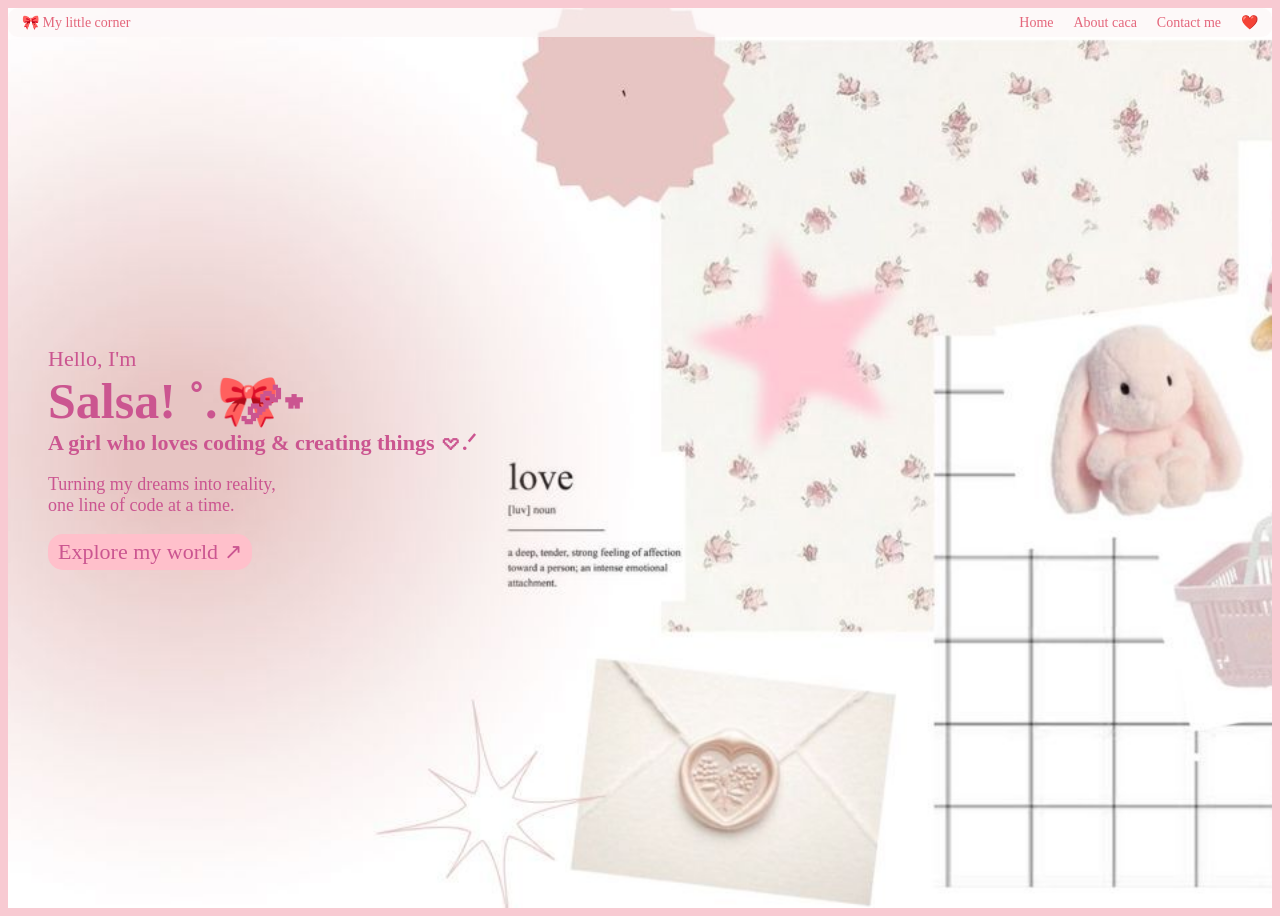
<file: index.html>
<html>

<head>
    <meta charset="UTF-8">
    <meta name="viewport" content="width=device-width, initial-scale=1.0">
    <title>website lucu caca</title>
    <link rel="stylesheet" href="ini.css">
</head>

<body style="background-color: #f6b9c3be;">

    <div>
        <ul class="ul-class">

            <li class="li-little">
                🎀 My little corner
            </li>

            <li class="li-home">
                <a href="index.html">Home</a>
            </li>

            <li class="li-aboutme">
                <a href="about.html" title="getting know about me! 🎀🫶🏻💌💓">
                    About caca
                </a>
            </li>

            <li class="li-contact">
                <a href="contact.html" title="u can whenever to contact me! 📞">
                    Contact me
                </a>
            </li>

            <li class="li-love">
                ❤️
            </li>

        </ul>
    </div>


    <!-- Pembungkus gambar dan teks -->
    <div class="container-gambar">

        <img src="dekstop.jpg" alt="background">

        <!-- Teks yang muncul di atas gambar -->
        <div class="teks-di-atas-gambar">

            <p>Hello, I'm</p>

            <h1>Salsa! ˚.🎀༘⋆</h1>

            <p>
                <strong>
                    A girl who loves coding & creating things 𖹭.ᐟ
                </strong>
            </p>

            <pre>Turning my dreams into reality,
one line of code at a time.</pre>

            <p class="explore">
                Explore my world ↗
            </p>

        </div>

    </div>

</body>

</html>
</file>
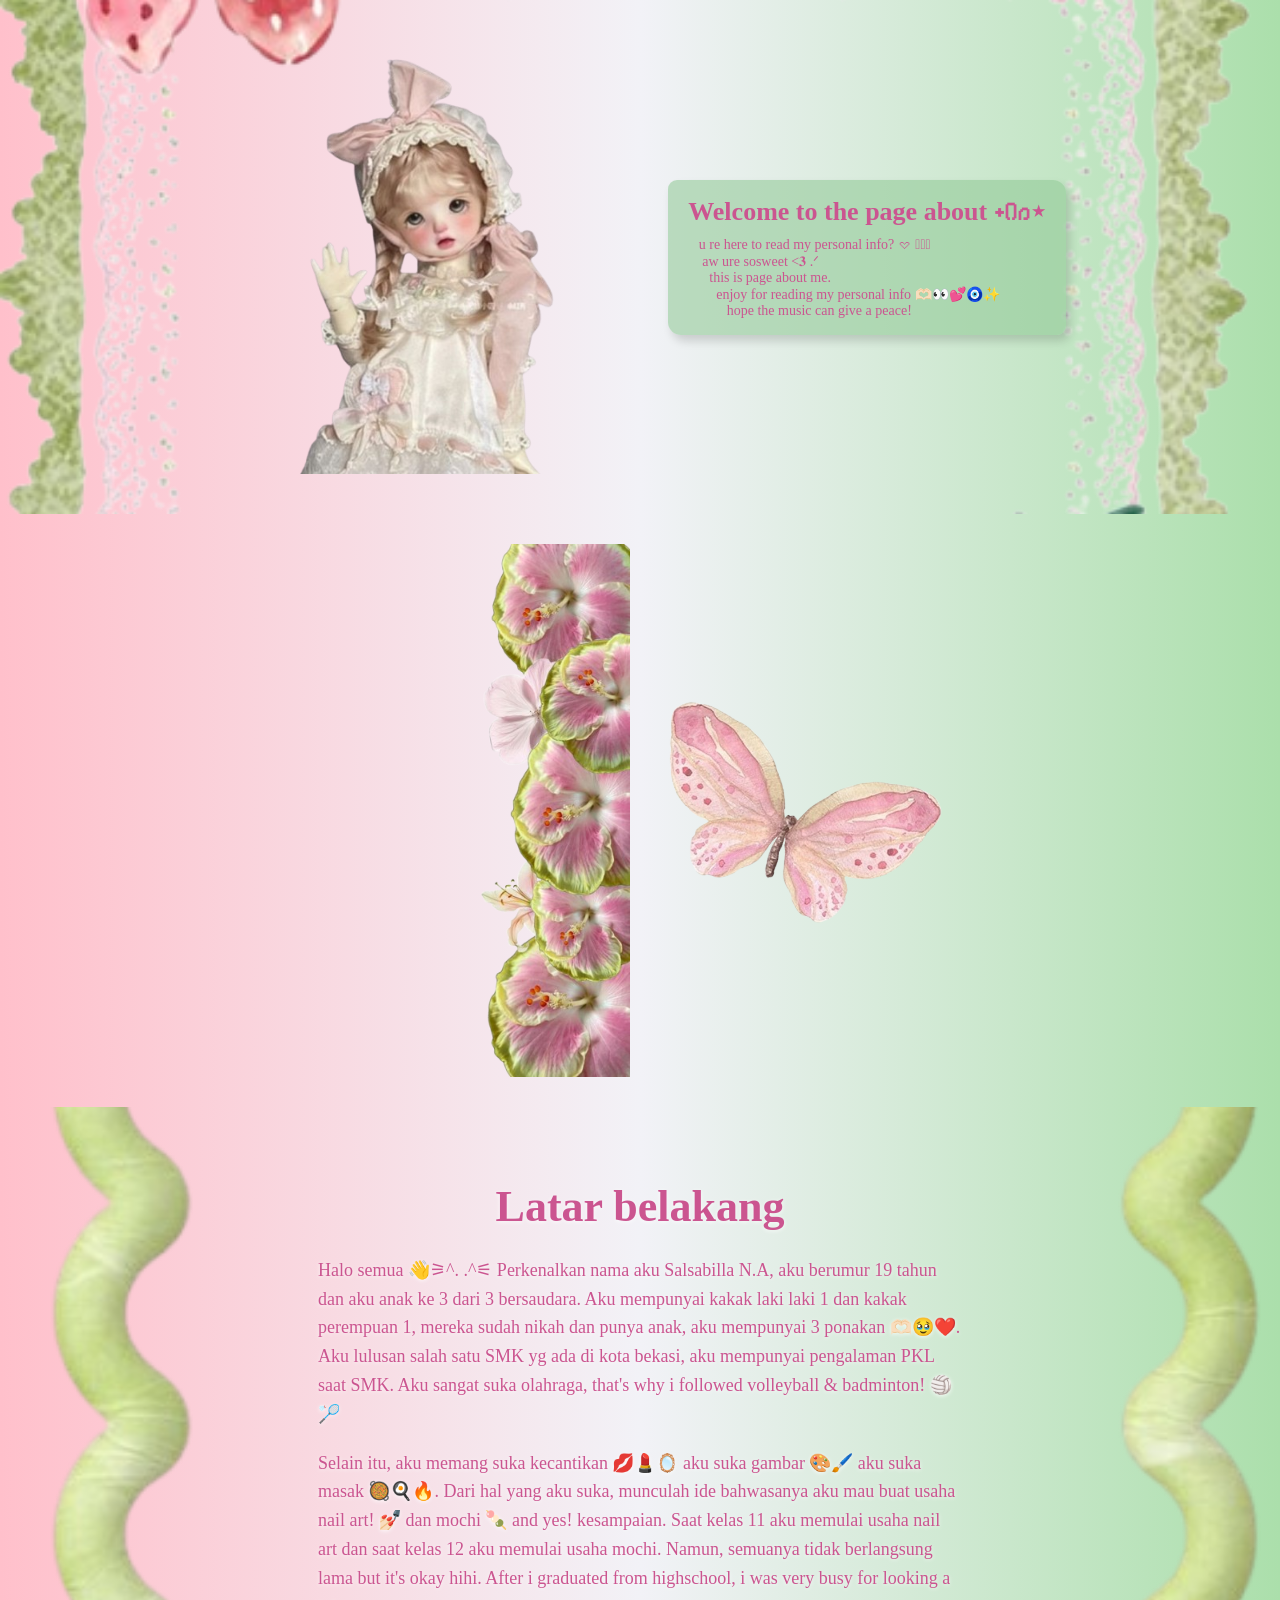
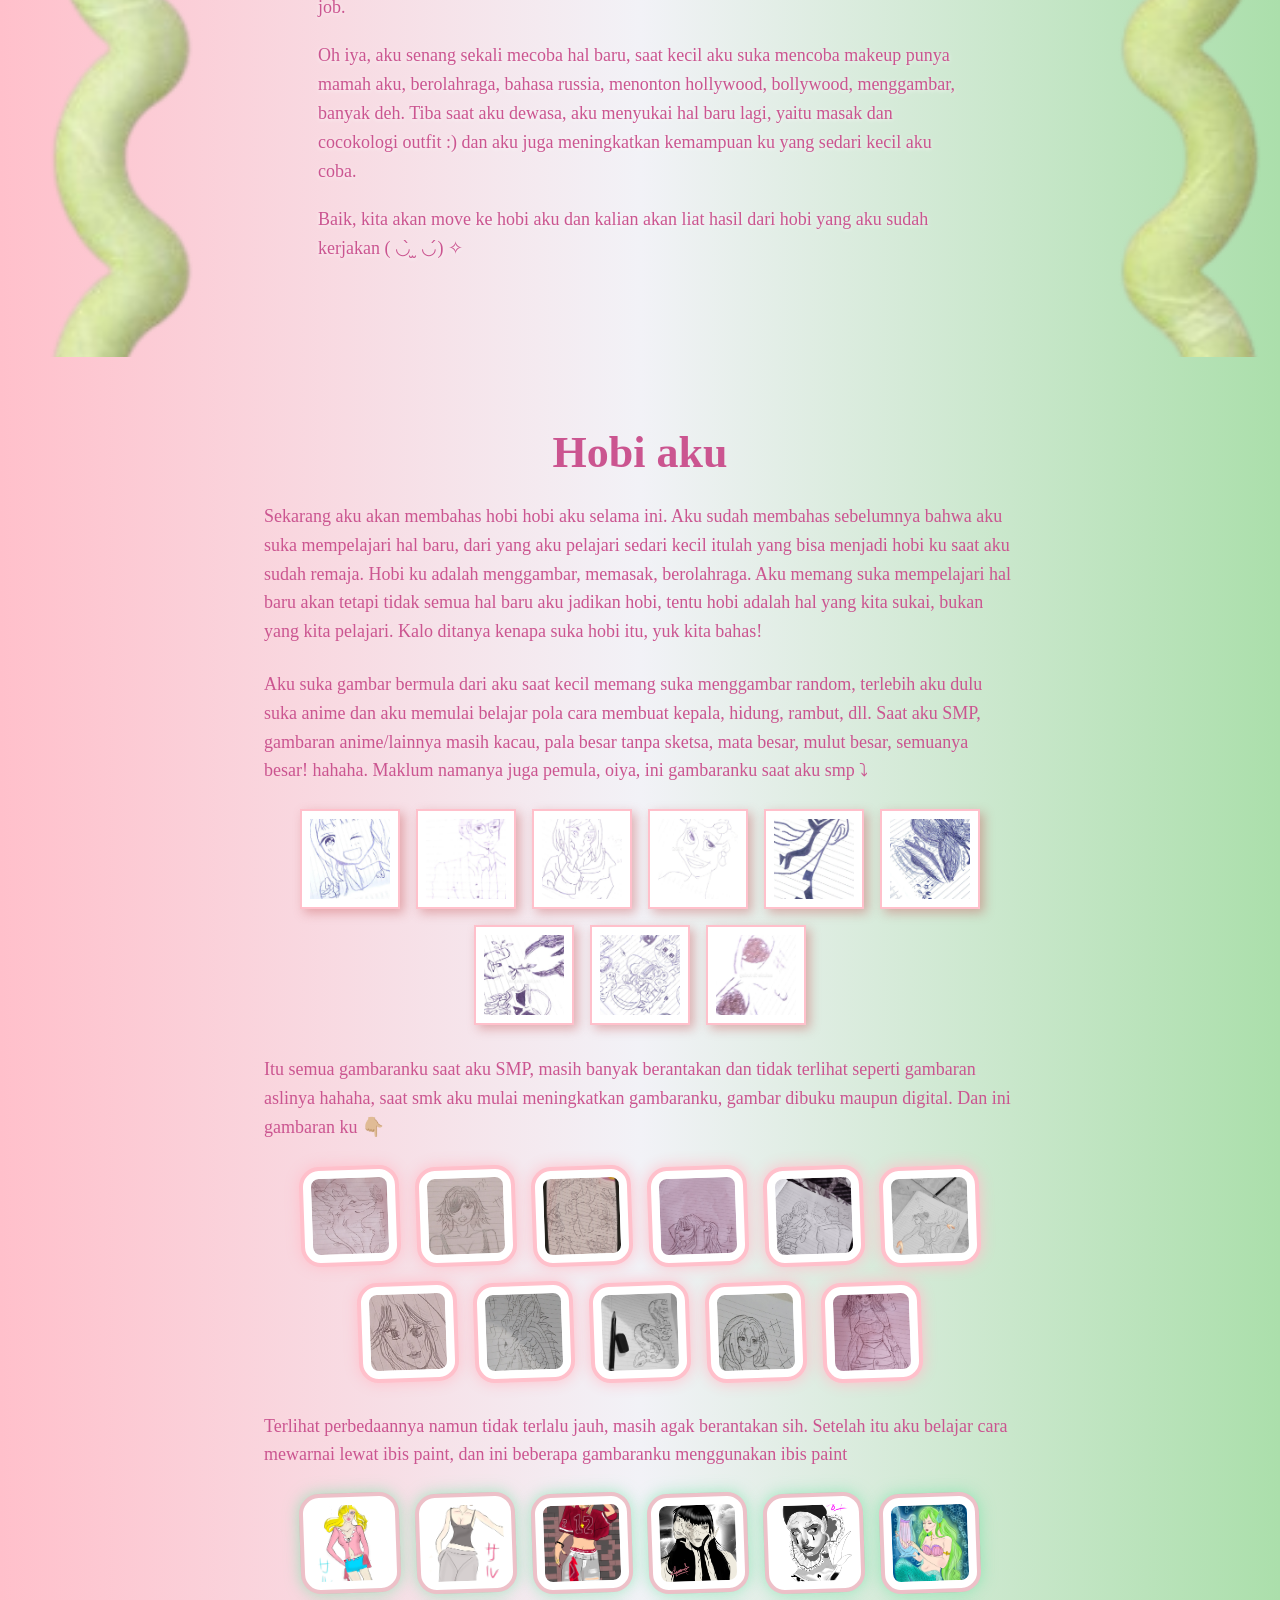
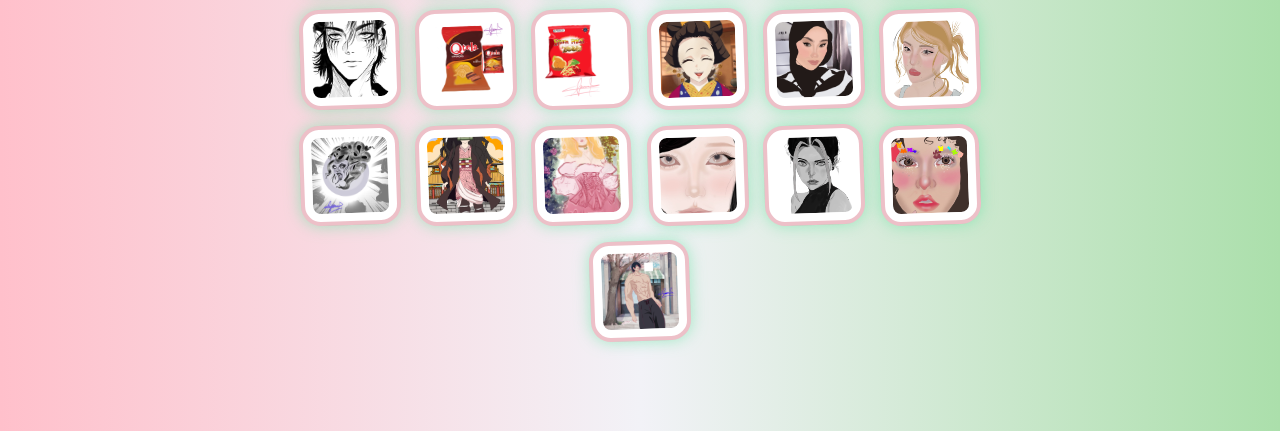
<file: about.html>
<!DOCTYPE html>
<html lang="id">

<head>
    <meta charset="UTF-8">
    <meta name="viewport" content="width=device-width, initial-scale=1.0">
    <title>caca's home</title>
    <link rel="stylesheet" href="about.css">
</head>

<body>
    <audio id="myAudio" loop>
        <source src="La petite fille de la mer (Remastered).mp3" type="audio/mpeg">
    </audio>

    <script>
        document.addEventListener('click', function () {
            var audio = document.getElementById("myAudio");
            audio.volume = 0.3;
            audio.play();
        }, { once: true });
    </script>

    <!-- HERO -->
    <header class="hero">
        <img src="bg.png" alt="bg" class="hero-bg">
        <img src="org.png" alt="boneka" class="hero-doll">

        <div class="hero-text">
            <h1>Welcome to the page about ˖Ი𐑼⋆</h1>
            <pre>   u re here to read my personal info? 𖹭 ֶָ֢
    aw ure sosweet &lt;𝟑 .ᐟ
      this is page about me.
        enjoy for reading my personal info 🫶🏻👀💕🧿✨
           hope the music can give a peace!</pre>
        </div>
    </header>

    <!-- DECORATIVE ROW -->
    <section class="deco-row">
        <img src="gede.png" alt="bunga" class="deco">
        <img src="kupu.png" alt="kupu" class="deco">
    </section>

    <!-- LATAR BELAKANG (di dalam gambar layout.png) -->
    <section class="latar-section" style="background-image: url('layout.png');">
        <div class="latar-overlay">
            <h1 class="section-title">Latar belakang</h1>

            <p>Halo semua 👋⚞^. .^⚟ Perkenalkan nama aku Salsabilla N.A, aku berumur 19 tahun dan
                aku anak ke 3 dari 3 bersaudara. Aku mempunyai kakak laki laki 1 dan kakak perempuan 1, mereka
                sudah nikah dan punya anak, aku mempunyai 3 ponakan 🫶🏻🥹❤️. Aku lulusan salah satu SMK yg ada di
                kota bekasi, aku mempunyai pengalaman PKL saat SMK.
                Aku sangat suka olahraga, that's why i followed volleyball & badminton! 🏐🏸</p>

            <p>Selain itu, aku memang suka kecantikan 💋💄🪞 aku suka gambar 🎨🖌️ aku suka
                masak 🥘🍳🔥. Dari hal yang aku suka, munculah ide bahwasanya aku mau buat usaha
                nail art! 💅🏻 dan mochi 🍡 and yes! kesampaian. Saat kelas 11 aku memulai usaha nail art
                dan saat kelas 12 aku memulai usaha mochi. Namun, semuanya tidak berlangsung lama
                but it's okay hihi. After i graduated from highschool, i was very busy for looking a job.</p>

            <p>Oh iya, aku senang sekali mecoba hal baru, saat kecil aku suka mencoba makeup punya
                mamah aku, berolahraga, bahasa russia, menonton hollywood, bollywood, menggambar,
                banyak deh. Tiba saat aku dewasa, aku menyukai hal baru lagi, yaitu masak dan cocokologi
                outfit :) dan aku juga meningkatkan kemampuan ku yang sedari kecil aku coba.</p>

            <p>Baik, kita akan move ke hobi aku dan kalian akan liat hasil dari hobi yang aku sudah
                kerjakan ( ◡̀ ̫ ◡́) ✧</p>
        </div>
    </section>

    <!-- BIODATA -->
    <main class="content">
        <!-- HOBI -->
        <h1 class="section-title">Hobi aku</h1>

        <p>Sekarang aku akan membahas hobi hobi aku selama ini. Aku sudah membahas sebelumnya
            bahwa aku suka mempelajari hal baru, dari yang aku pelajari sedari kecil itulah yang bisa
            menjadi hobi ku saat aku sudah remaja. Hobi ku adalah menggambar, memasak, berolahraga.
            Aku memang suka mempelajari hal baru akan tetapi tidak semua hal baru aku jadikan hobi, tentu
            hobi adalah hal yang kita sukai, bukan yang kita pelajari. Kalo ditanya kenapa suka hobi itu, yuk
            kita bahas!</p>

        <p>Aku suka gambar bermula dari aku saat kecil memang suka menggambar random, terlebih aku
            dulu suka anime dan aku memulai belajar pola cara membuat kepala, hidung, rambut, dll. Saat
            aku SMP, gambaran anime/lainnya masih kacau, pala besar tanpa sketsa, mata besar, mulut besar,
            semuanya besar! hahaha. Maklum namanya juga pemula, oiya, ini gambaranku saat aku smp ⤵︎</p>

        <!-- GALLERY 1: gambar SMP -->
        <div class="gallery">
            <img src="kuncir.jpeg" alt="gambar smp">
            <img src="cowo.jpeg" alt="gambar smp">
            <img src="jjk.jpeg" alt="gambar smp">
            <img src="barbie.jpeg" alt="gambar smp">
            <img src="sukuna.jpeg" alt="gambar smp">
            <img src="mata.jpeg" alt="gambar smp">
            <img src="tengkorak.jpeg" alt="gambar smp">
            <img src="spongbob.jpeg" alt="gambar smp">
            <img src="mulut.jpeg" alt="gambar smp">
        </div>

        <p>Itu semua gambaranku saat aku SMP, masih banyak berantakan dan tidak terlihat
            seperti gambaran aslinya hahaha, saat smk aku mulai meningkatkan gambaranku,
            gambar dibuku maupun digital. Dan ini gambaran ku 👇🏼</p>

        <!-- GALLERY 2: gambar SMK -->
        <div class="gallery gallery-polaroid">
            <img src="anjing.jpeg" alt="gambar smk">
            <img src="bajak.jpeg" alt="gambar smk">
            <img src="banyak.jpeg" alt="gambar smk">
            <img src="cewe.jpeg" alt="gambar smk">
            <img src="copel.jpeg" alt="gambar smk">
            <img src="dansa.jpeg" alt="gambar smk">
            <img src="imut.jpeg" alt="gambar smk">
            <img src="naga.jpeg" alt="gambar smk">
            <img src="ular.jpeg" alt="gambar smk">
            <img src="jepang.jpeg" alt="gambar smk">
            <img src="full.jpeg" alt="gambar smk">
        </div>

        <p>Terlihat perbedaannya namun tidak terlalu jauh, masih agak berantakan sih. Setelah itu
            aku belajar cara mewarnai lewat ibis paint, dan ini beberapa gambaranku menggunakan ibis paint</p>

        <!-- GALLERY 3: ibis paint -->
        <div class="gallery gallery-glow">
            <img src="pirang.jpeg" alt="ibis paint">
            <img src="korea.jpeg" alt="ibis paint">
            <img src="tomboy.jpeg" alt="ibis paint">
            <img src="2face.jpeg" alt="ibis paint">
            <img src="badut.jpeg" alt="ibis paint">
            <img src="duyung.jpeg" alt="ibis paint">
            <img src="eren.jpeg" alt="ibis paint">
            <img src="gtela.jpeg" alt="ibis paint">
            <img src="kentang.jpeg" alt="ibis paint">
            <img src="kimetsu.jpeg" alt="ibis paint">
            <img src="kudung.jpeg" alt="ibis paint">
            <img src="makeup.jpeg" alt="ibis paint">
            <img src="manusia.jpeg" alt="ibis paint">
            <img src="nezuko.jpeg" alt="ibis paint">
            <img src="princess.jpeg" alt="ibis paint">
            <img src="tatap.jpeg" alt="ibis paint">
            <img src="tatapmata.jpeg" alt="ibis paint">
            <img src="tebel.jpeg" alt="ibis paint">
            <img src="toji.jpeg" alt="ibis paint">
        </div>
    </main>

</body>

</html>
</file>
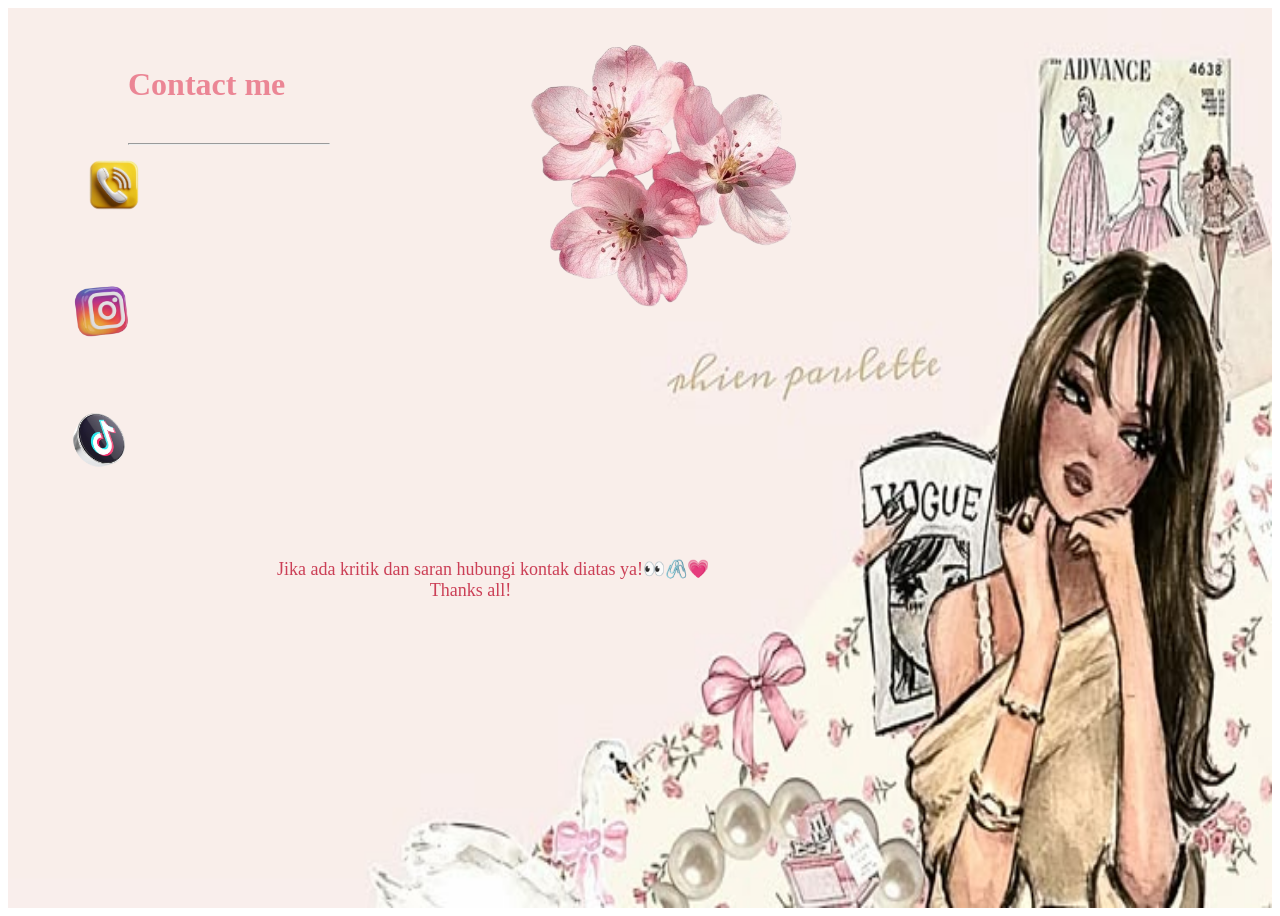
<file: contact.html>
<html>

<head>
    <meta charset="UTF-8">
    <meta name="viewport" content="width=device-width, initial-scale=1.0">
    <title> Contact me</title>
    <link rel="stylesheet" href="contact.css">
    <div>
        <img src="background.jpeg" alt="foto cewe" class="background">
        <hr class="garis">
        <h1 class="h1">Contact me</h1>

        <img src="bungaa.png" alt="lope" class="lope">

        <a href="https://wa.me/6285776094395" target="_blank">
            <img src="wa.png" alt="wa" class="image-wa"> </a>

        <a href="https://www.instagram.com/sasbilnutin_?stkn=ZGl1bDUyem9pbGxj" target="_blank">
            <img src="ig.png" alt="ig" class="image-ig"> </a>

        <a href="https://www.tiktok.com/@cccbila_?_r=1&_t=ZS-99bOLHUfLSp" target="_blank">
            <img src="tiktok.png" alt="tiktok" class="image-tiktok"></a>

        <pre class="paragraf">      Jika ada kritik dan saran hubungi kontak diatas ya!👀🖇️💗
                                        Thanks all!
                  
                </pre>
    </div>


    </body>
</head>

</html>
</file>
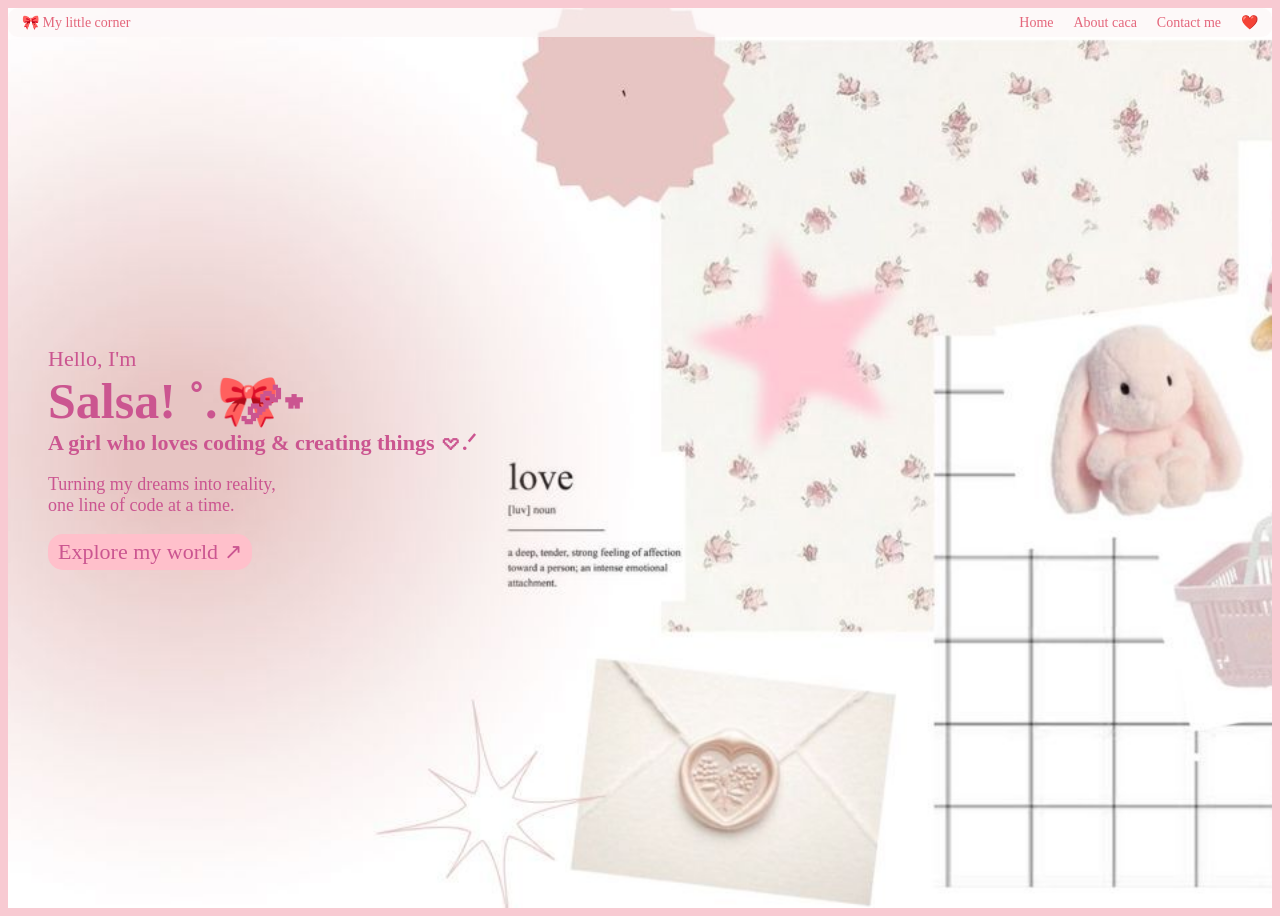
<file: wesbitelucu.html>
<html>

<head>
    <meta charset="UTF-8">
    <meta name="viewport" content="width=device-width, initial-scale=1.0">
    <title>website lucu caca</title>
    <link rel="stylesheet" href="ini.css">
</head>

<body style="background-color: #f6b9c3be;">

    <div>
        <ul class="ul-class">

            <li class="li-little">
                🎀 My little corner
            </li>

            <li class="li-home">
                <a href="index.html">Home</a>
            </li>

            <li class="li-aboutme">
                <a href="about.html" title="getting know about me! 🎀🫶🏻💌💓">
                    About caca
                </a>
            </li>

            <li class="li-contact">
                <a href="contact.html" title="u can whenever to contact me! 📞">
                    Contact me
                </a>
            </li>

            <li class="li-love">
                ❤️
            </li>

        </ul>
    </div>


    <!-- Pembungkus gambar dan teks -->
    <div class="container-gambar">

        <img src="dekstop.jpg" alt="background">

        <!-- Teks yang muncul di atas gambar -->
        <div class="teks-di-atas-gambar">

            <p>Hello, I'm</p>

            <h1>Salsa! ˚.🎀༘⋆</h1>

            <p>
                <strong>
                    A girl who loves coding & creating things 𖹭.ᐟ
                </strong>
            </p>

            <pre>Turning my dreams into reality,
one line of code at a time.</pre>

            <p class="explore">
                Explore my world ↗
            </p>

        </div>

    </div>

</body>

</html>
</file>
<file: ini.css>
/* =========================
   NAVBAR
   ========================= */

.ul-class {
    background-color: rgba(253, 247, 247, 0.675);
    border-radius: 10px;

    margin: 8px;
    padding: 6px 14px;

    display: flex;
    justify-content: flex-end;
    align-items: center;

    gap: 20px;

    box-sizing: border-box;
    width: calc(100% - 16px);

    position: fixed;
    top: 0;
    left: 0;
    z-index: 10;
}


/* =========================
   MENU NAVBAR
   ========================= */

.li-home,
.li-aboutme,
.li-contact,
.li-love {
    list-style: none;

    font-family: Georgia, 'Times New Roman', Times, serif;
    font-size: 14px;

    color: #eb93a2;
}


/* =========================
   LINK
   ========================= */

a {
    text-decoration: none;
    color: #e4667b;
}

a:hover {
    color: #af4363;
}

a:active {
    color: #8e4c57;
}


/* =========================
   MY LITTLE CORNER
   ========================= */

.li-little {
    list-style: none;

    font-family: Georgia, 'Times New Roman', Times, serif;
    font-size: 14px;

    margin-right: auto;

    color: #e4667b;
}


/* =========================
   GAMBAR UTAMA (HERO)
   ========================= */

.container-gambar {
    position: relative;

    width: 100%;
    height: 100vh;
    min-height: 480px;

    box-sizing: border-box;

    overflow: hidden;
}


/* Gambar mengisi penuh, tercrop rapi di semua device */

.container-gambar img {
    width: 100%;
    height: 100%;

    object-fit: cover;
    object-position: center;

    display: block;
}


/* =========================
   TEKS DI ATAS GAMBAR
   ========================= */

.teks-di-atas-gambar {
    position: absolute;

    top: 50%;
    left: 40px;

    transform: translateY(-50%);

    color: rgb(203, 85, 144);

    font-family: Georgia, 'Times New Roman', Times, serif;

    text-align: left;

    max-width: 45%;

    box-sizing: border-box;
}


/* Menghilangkan margin bawaan */

.teks-di-atas-gambar p,
.teks-di-atas-gambar h1 {
    margin: 0;
}


/* =========================
   JUDUL
   ========================= */

.teks-di-atas-gambar h1 {
    font-size: clamp(25px, 4vw, 50px);
}


/* Tulisan biasa */

.teks-di-atas-gambar p {
    font-size: clamp(14px, 1.8vw, 22px);
}


/* =========================
   PRE / KALIMAT
   ========================= */

.teks-di-atas-gambar pre {
    font-family: Georgia, 'Times New Roman', Times, serif;

    white-space: pre-wrap;
    overflow-wrap: break-word;

    font-size: clamp(12px, 1.5vw, 18px);
}


/* =========================
   EXPLORE
   ========================= */

.explore {
    background-color: pink;

    border-radius: 15px;

    padding: 5px 10px;

    width: fit-content;
    max-width: 100%;

    box-sizing: border-box;
}


/* =========================
   TABLET
   ========================= */

@media (max-width: 768px) {

    .ul-class {
        gap: 12px;
        padding: 5px 10px;
    }

    .li-home,
    .li-aboutme,
    .li-contact,
    .li-love,
    .li-little {
        font-size: 12px;
    }

    .teks-di-atas-gambar {
        left: 25px;
        max-width: 50%;
    }
}


/* =========================
   HP
   ========================= */

@media (max-width: 480px) {

    .container-gambar {
        height: 100vh;
        min-height: 420px;
    }

    .ul-class {
        gap: 6px;
        padding: 5px 8px;
        margin: 6px;

        flex-wrap: wrap;
    }

    .li-little {
        width: 100%;
        margin-right: 0;

        text-align: center;
    }

    .li-home,
    .li-aboutme,
    .li-contact,
    .li-love {
        font-size: 11px;
    }

    .teks-di-atas-gambar {
        left: 15px;
        max-width: 60%;
    }

    .teks-di-atas-gambar h1 {
        font-size: 25px;
    }

    .teks-di-atas-gambar p {
        font-size: 12px;
    }

    .teks-di-atas-gambar pre {
        font-size: 10px;
    }

    .explore {
        padding: 4px 8px;
    }
}
</file>
<file: about.css>
/* ================================
   BODY
   ================================ */

* {
    box-sizing: border-box;
}

body {
    margin: 0;
    background: linear-gradient(
        to right,
        pink,
        rgb(242, 242, 247),
        rgb(171, 223, 171)
    );

    font-family: Georgia, 'Times New Roman', Times, serif;
    color: rgb(203, 85, 144);

    overflow-x: hidden;
}


/* ================================
   HERO
   ================================ */

.hero {
    position: relative;
    width: 100%;
    display: flex;
    align-items: center;
    justify-content: center;
    padding: 40px 20px;
    overflow: hidden;
}

.hero-bg {
    position: absolute;
    inset: 0;
    width: 100%;
    height: 100%;
    object-fit: cover;
    z-index: 0;
}

.hero-doll {
    position: relative;
    z-index: 1;
    max-width: 35%;
    height: auto;
    margin-right: 20px;
}

.hero-text {
    position: relative;
    z-index: 1;
    background-color: rgba(142, 200, 148, 0.55);
    border-radius: 9px 13px;
    box-shadow: 4px 6px 10px rgba(0, 0, 0, 0.15);
    padding: 16px 20px;
    max-width: 480px;
}

.hero-text h1 {
    font-size: clamp(18px, 3vw, 26px);
    margin: 0 0 10px;
}

.hero-text pre {
    font-family: Georgia, 'Times New Roman', Times, serif;
    white-space: pre-wrap;
    font-size: clamp(11px, 1.5vw, 14px);
    margin: 0;
}


/* ================================
   DECORATIVE ROW
   ================================ */

.deco-row {
    display: flex;
    flex-wrap: wrap;
    align-items: center;
    justify-content: center;
    gap: 20px;
    padding: 30px 20px;
}

.deco {
    width: min(300px, 40%);
    height: auto;
}

.deco-wide {
    width: min(600px, 90%);
}


/* ================================
   LATAR BELAKANG (di dalam gambar)
   ================================ */

.latar-section {
    background-size: cover;
    background-position: center;
    background-repeat: no-repeat;

    padding: 50px 20px;
    display: flex;
    justify-content: center;
}

.latar-overlay {
    max-width: 700px;
    width: 100%;
    padding: 24px 28px;
}

.latar-overlay .section-title {
    margin-top: 0;
    text-shadow: 0 1px 4px rgba(255, 255, 255, 0.8);
}

.latar-overlay p {
    font-size: clamp(14px, 1.5vw, 18px);
    line-height: 1.6;
    margin: 0 0 20px;
    text-shadow: 0 1px 4px rgba(255, 255, 255, 0.8);
}


/* ================================
   CONTENT (biodata & hobi)
   ================================ */

.content {
    max-width: 800px;
    margin: 0 auto;
    padding: 20px 24px 60px;
}

.content p {
    font-size: clamp(14px, 1.5vw, 18px);
    line-height: 1.6;
    margin: 0 0 24px;
}

.section-title {
    font-size: clamp(28px, 4vw, 44px);
    text-align: center;
    margin: 50px 0 24px;
}


/* ================================
   GALLERIES
   ================================ */

.gallery {
    display: flex;
    flex-wrap: wrap;
    justify-content: center;
    gap: 16px;
    margin: 20px 0 30px;
}

.gallery img {
    width: 100px;
    height: 100px;
    object-fit: cover;
    padding: 8px;
    background-color: white;
    border: 2px solid pink;
    box-shadow: 4px 4px 10px rgba(194, 79, 79, 0.4);
}

.gallery-polaroid img {
    border: 4px solid pink;
    border-radius: 20px;
    transform: rotate(-2deg);
    transition: 0.3s;
    box-shadow: 0 0 15px pink;
}

.gallery-polaroid img:hover {
    transform: scale(1.05) rotate(2deg);
    box-shadow: 0 0 15px rgb(157, 22, 45);
}

.gallery-glow img {
    border: 4px solid rgba(220, 130, 145, 0.5);
    border-radius: 20px;
    box-shadow: 0 0 15px rgba(105, 227, 162, 0.6);
    transform: rotate(-2deg);
}


/* ================================
   TABLET
   ================================ */

@media (max-width: 768px) {

    .hero {
        flex-direction: column;
        text-align: center;
    }

    .hero-doll {
        max-width: 55%;
        margin-right: 0;
        margin-bottom: 16px;
    }

    .gallery img {
        width: 80px;
        height: 80px;
    }
}


/* ================================
   HP
   ================================ */

@media (max-width: 480px) {

    .hero-text {
        max-width: 90%;
        padding: 12px 16px;
    }

    .content {
        padding: 16px 16px 40px;
    }

    .latar-section {
        padding: 30px 14px;
    }

    .latar-overlay {
        padding: 18px 18px;
    }

    .gallery img {
        width: 70px;
        height: 70px;
        padding: 5px;
    }
}
</file>
<file: contact.css>
.background {
    position: relative;
    width: 100%;
    min-height: 100vh;
    box-sizing: border-box;
}

.h1 {
    position: absolute;
    top: 5%;
    left: 10%;
    color: rgba(233, 116, 135, 0.858);
    font-family: Georgia, 'Times New Roman', Times, serif;
}


/* =========================
   WHATSAPP
   ========================= */

.image-wa {
    position: absolute;
    top: 15%;
    left: 5%;
    width: 100px;

    animation: waGerak 4s ease-in-out infinite;
}

@keyframes waGerak {

    0%, 100% {
        transform: translateX(0) rotate(-2deg);
    }

    50% {
        transform: translateX(80px) rotate(-2deg);
    }
}


/* =========================
   INSTAGRAM
   ========================= */

.image-ig {
    position: absolute;
    top: 30%;
    left: 5%;
    width: 75px;

    animation: igGerak 4s ease-in-out infinite;
}

@keyframes igGerak {

    0%, 100% {
        transform: translateX(0) rotate(-2deg);
    }

    50% {
        transform: translateX(40px) rotate(-2deg);
    }
}


/* =========================
   TIKTOK
   ========================= */

.image-tiktok {
    position: absolute;
    top: 45%;
    left: 5%;
    width: 70px;

    animation: tiktokGerak 4s ease-out infinite;
}

@keyframes tiktokGerak {

    0%, 100% {
        transform: translateX(0) rotate(-2deg);
    }

    50% {
        transform: translateX(70px) rotate(-2deg);
    }
}


/* =========================
   PARAGRAF
   ========================= */

.paragraf {
    position: absolute;
    top: 60%;
    left: 250px;

    font-family: Georgia, 'Times New Roman', Times, serif;
    font-size: 18px;
    color: rgb(203, 63, 86);
}


/* =========================
   LOVE
   ========================= */

.lope {
    position: absolute;
    top: 3%;
    left: 40%;
    width: 300px;
}


/* =========================
   GARIS
   ========================= */

.garis {
    position: absolute;
    top: 15%;
    left: 10%;
    width: 200px;
}


/* =========================
   TABLET
   ========================= */

@media (max-width: 768px) {

    .image-wa {
        width: 80px;
    }

    .image-ig {
        width: 60px;
    }

    .image-tiktok {
        width: 55px;
    }

    .lope {
        width: 220px;
    }

    .garis {
        width: 150px;
    }

    .paragraf {
        left: 20%;
        font-size: 16px;
    }
}


/* =========================
   HP
   ========================= */

@media (max-width: 480px) {

    .h1 {
        top: 5%;
        left: 8%;
        font-size: 24px;
    }

    .image-wa {
        top: 15%;
        left: 8%;
        width: 60px;
    }

    .image-ig {
        top: 30%;
        left: 8%;
        width: 50px;
    }

    .image-tiktok {
        top: 45%;
        left: 8%;
        width: 45px;
    }

    .lope {
        top: 5%;
        left: 45%;
        width: 150px;
    }

    .garis {
        top: 18%;
        left: 12%;
        width: 100px;
    }

    .paragraf {
        top: 60%;
        left: 10%;
        font-size: 13px;
        max-width: 80%;
    }
}
</file>
